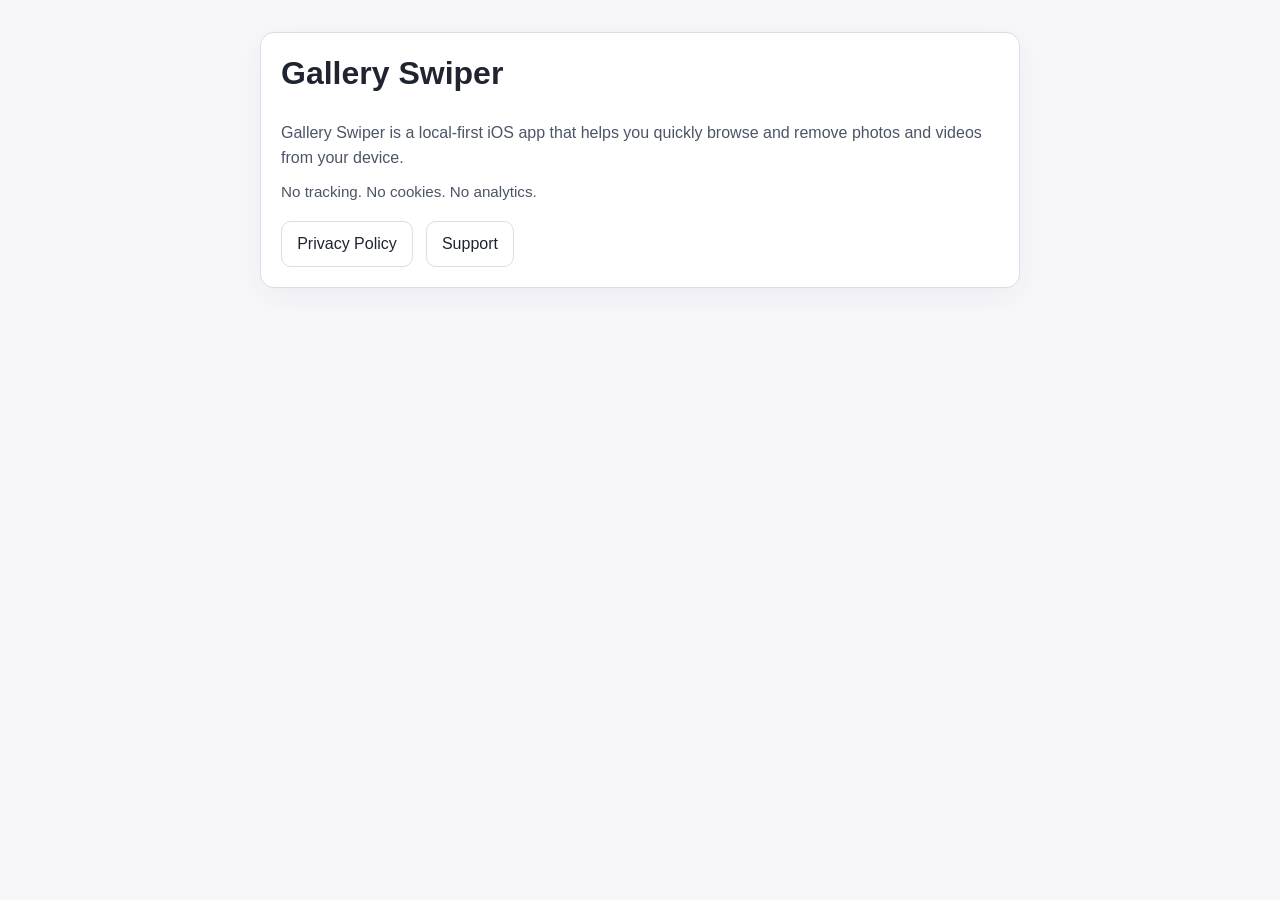
<file: index.html>
<!doctype html>
<html lang="en">
  <head>
    <meta charset="UTF-8" />
    <meta name="viewport" content="width=device-width, initial-scale=1.0" />
    <title>Gallery Swiper</title>
    <meta
      name="description"
      content="Official support and privacy pages for the Gallery Swiper iOS app."
    />
    <link rel="stylesheet" href="/styles.css" />
  </head>
  <body>
    <main class="container">
      <section class="card">
        <h1>Gallery Swiper</h1>
        <p>
          Gallery Swiper is a local-first iOS app that helps you quickly browse and
          remove photos and videos from your device.
        </p>
        <p class="meta">No tracking. No cookies. No analytics.</p>
        <nav class="nav" aria-label="Main pages">
          <a class="button-link" href="/privacy">Privacy Policy</a>
          <a class="button-link" href="/support">Support</a>
        </nav>
      </section>
    </main>
  </body>
</html>
</file>
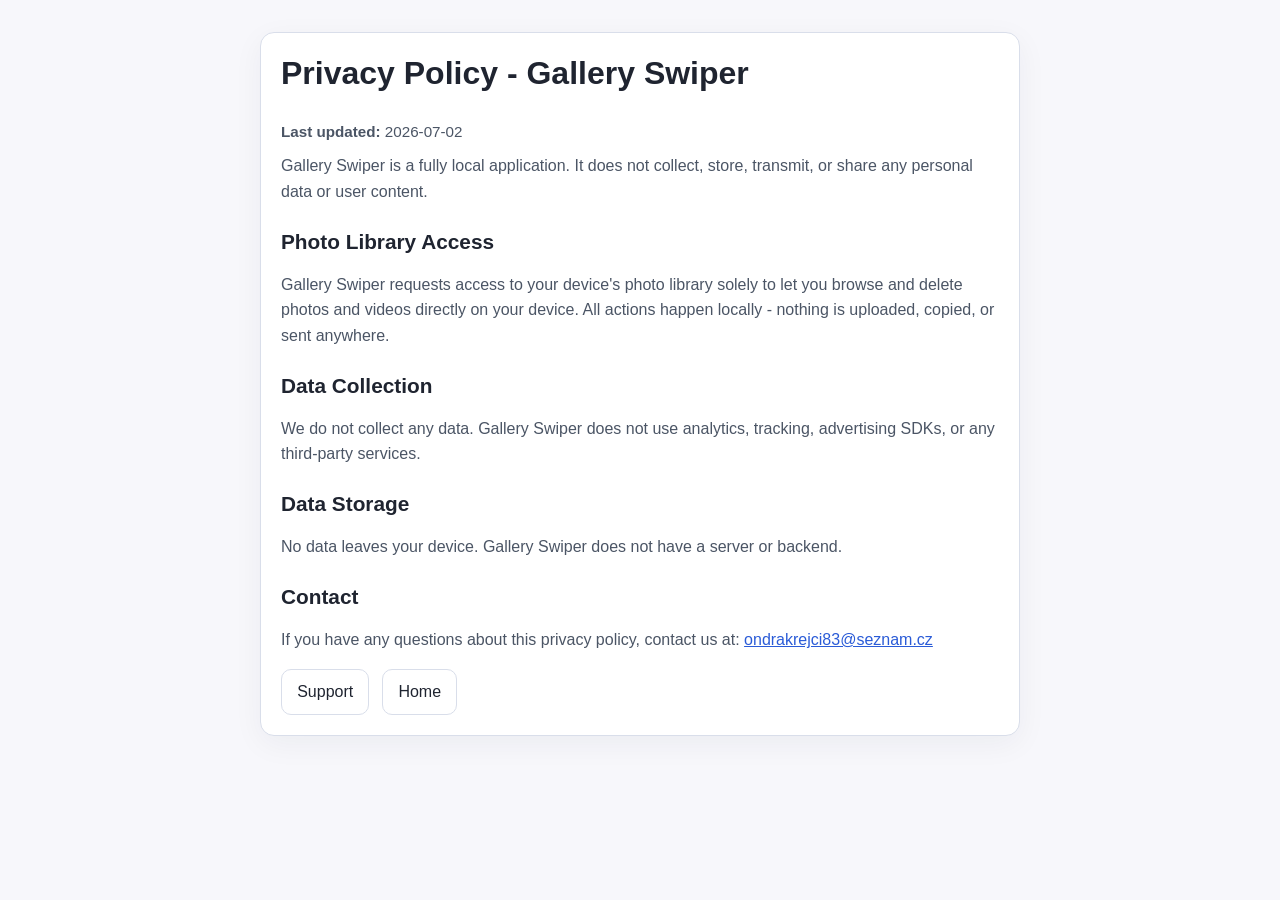
<file: privacy/index.html>
<!doctype html>
<html lang="en">
  <head>
    <meta charset="UTF-8" />
    <meta name="viewport" content="width=device-width, initial-scale=1.0" />
    <title>Privacy Policy - Gallery Swiper</title>
    <meta name="description" content="Privacy Policy for Gallery Swiper." />
    <link rel="stylesheet" href="/styles.css" />
  </head>
  <body>
    <main class="container">
      <article class="card">
        <h1>Privacy Policy - Gallery Swiper</h1>
        <p class="meta"><strong>Last updated:</strong> 2026-07-02</p>

        <p>
          Gallery Swiper is a fully local application. It does not collect, store,
          transmit, or share any personal data or user content.
        </p>

        <h2>Photo Library Access</h2>
        <p>
          Gallery Swiper requests access to your device's photo library solely to let
          you browse and delete photos and videos directly on your device. All actions
          happen locally - nothing is uploaded, copied, or sent anywhere.
        </p>

        <h2>Data Collection</h2>
        <p>
          We do not collect any data. Gallery Swiper does not use analytics, tracking,
          advertising SDKs, or any third-party services.
        </p>

        <h2>Data Storage</h2>
        <p>
          No data leaves your device. Gallery Swiper does not have a server or
          backend.
        </p>

        <h2>Contact</h2>
        <p>
          If you have any questions about this privacy policy, contact us at:
          <a href="mailto:ondrakrejci83@seznam.cz">ondrakrejci83@seznam.cz</a>
        </p>

        <nav class="nav" aria-label="Related pages">
          <a class="button-link" href="/support">Support</a>
          <a class="button-link" href="/">Home</a>
        </nav>
      </article>
    </main>
  </body>
</html>
</file>
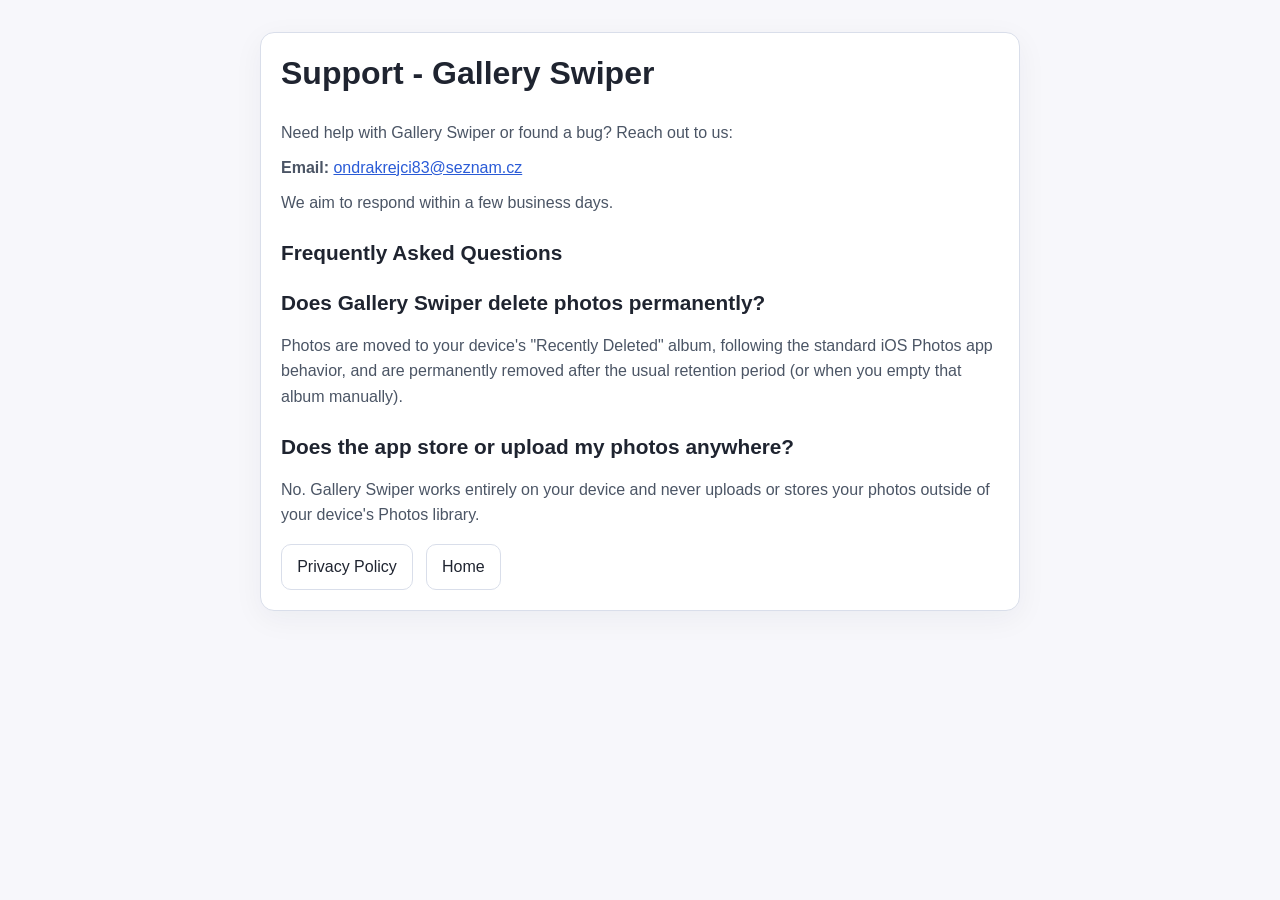
<file: support/index.html>
<!doctype html>
<html lang="en">
  <head>
    <meta charset="UTF-8" />
    <meta name="viewport" content="width=device-width, initial-scale=1.0" />
    <title>Support - Gallery Swiper</title>
    <meta name="description" content="Support page for Gallery Swiper." />
    <link rel="stylesheet" href="/styles.css" />
  </head>
  <body>
    <main class="container">
      <article class="card">
        <h1>Support - Gallery Swiper</h1>

        <p>Need help with Gallery Swiper or found a bug? Reach out to us:</p>
        <p>
          <strong>Email:</strong>
          <a href="mailto:ondrakrejci83@seznam.cz">ondrakrejci83@seznam.cz</a>
        </p>

        <p>We aim to respond within a few business days.</p>

        <h2>Frequently Asked Questions</h2>

        <h2>Does Gallery Swiper delete photos permanently?</h2>
        <p>
          Photos are moved to your device's "Recently Deleted" album, following the
          standard iOS Photos app behavior, and are permanently removed after the
          usual retention period (or when you empty that album manually).
        </p>

        <h2>Does the app store or upload my photos anywhere?</h2>
        <p>
          No. Gallery Swiper works entirely on your device and never uploads or stores
          your photos outside of your device's Photos library.
        </p>

        <nav class="nav" aria-label="Related pages">
          <a class="button-link" href="/privacy">Privacy Policy</a>
          <a class="button-link" href="/">Home</a>
        </nav>
      </article>
    </main>
  </body>
</html>
</file>
<file: styles.css>
:root {
  color-scheme: light;
  --bg: #f7f7fb;
  --card: #ffffff;
  --text: #1f2430;
  --muted: #4b5565;
  --accent: #2a5bd7;
  --border: #d9deea;
}

* {
  box-sizing: border-box;
}

html,
body {
  margin: 0;
  padding: 0;
}

body {
  font-family: -apple-system, BlinkMacSystemFont, "Segoe UI", Roboto, Helvetica, Arial, sans-serif;
  background: var(--bg);
  color: var(--text);
  line-height: 1.6;
}

.container {
  width: min(100% - 2rem, 760px);
  margin: 2rem auto 4rem;
}

.card {
  background: var(--card);
  border: 1px solid var(--border);
  border-radius: 14px;
  padding: 1.25rem;
  box-shadow: 0 8px 30px rgba(28, 39, 60, 0.05);
}

h1,
h2 {
  line-height: 1.25;
  margin-top: 0;
}

h1 {
  font-size: clamp(1.4rem, 4vw, 2rem);
}

h2 {
  font-size: clamp(1.1rem, 3vw, 1.3rem);
  margin-top: 1.5rem;
}

p,
li {
  color: var(--muted);
  margin: 0.6rem 0;
}

a {
  color: var(--accent);
}

ul {
  padding-left: 1.1rem;
}

.nav {
  display: flex;
  gap: 0.8rem;
  flex-wrap: wrap;
  margin-top: 1rem;
}

.button-link {
  display: inline-block;
  padding: 0.58rem 0.95rem;
  border: 1px solid var(--border);
  border-radius: 10px;
  text-decoration: none;
  color: var(--text);
  background: #fff;
}

.button-link:hover {
  border-color: var(--accent);
}

.meta {
  font-size: 0.95rem;
}
</file>
